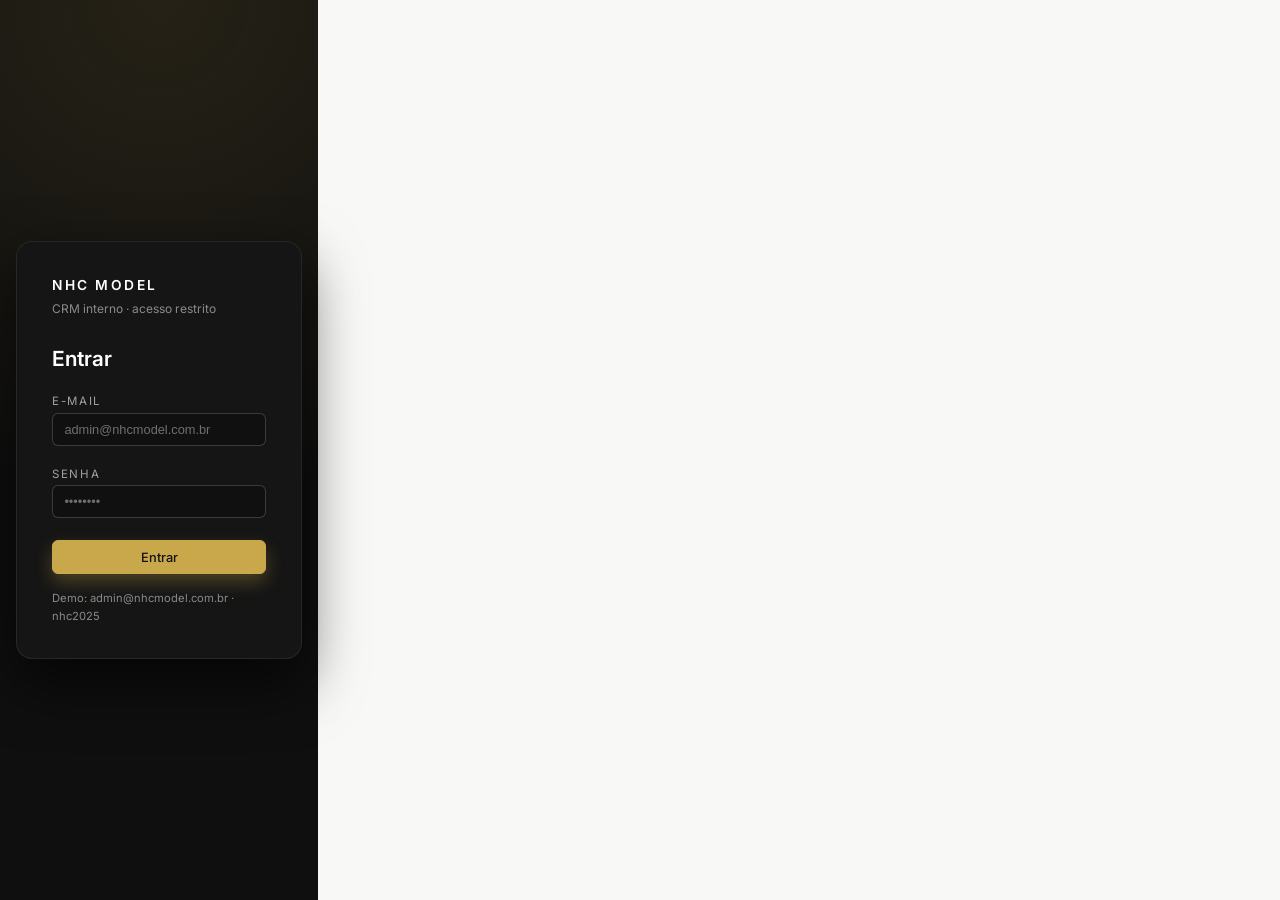
<file: index.html>
<!DOCTYPE html>
<html lang="pt-BR">
<head>
  <meta charset="UTF-8" />
  <meta name="viewport" content="width=device-width, initial-scale=1.0" />
  <title>NHC Model · CRM Interno</title>
  <meta name="description" content="CRM interno da NHC Model para gestão de modelos, castings e integrações com Dropbox." />
  <link rel="preconnect" href="https://fonts.googleapis.com" />
  <link rel="preconnect" href="https://fonts.gstatic.com" crossorigin />
  <link href="https://fonts.googleapis.com/css2?family=Inter:wght@300;400;500;600;700&display=swap" rel="stylesheet" />
  <style>
    :root {
      --bg-body: #f8f8f6;
      --bg-card: #ffffff;
      --bg-sidebar: #1a1a1a;
      --bg-sidebar-alt: #151515;
      --border-soft: #e2e0d9;
      --border-strong: #c9a84c;
      --text-main: #111111;
      --text-muted: #6d6b64;
      --text-soft: #99968c;
      --accent: #c9a84c;
      --accent-soft: rgba(201,168,76,.12);
      --accent-dark: #a78433;
      --danger: #d9534f;
      --success: #4caf50;
      --info: #2f80ed;
      --warning: #f2994a;
      --shadow-soft: 0 10px 30px rgba(0,0,0,.04);
      --shadow-card: 0 18px 40px rgba(0,0,0,.08);
      --radius-sm: 6px;
      --radius-md: 10px;
      --radius-lg: 16px;
      --radius-xl: 24px;
      --font-body: 'Inter', system-ui, -apple-system, BlinkMacSystemFont, 'Segoe UI', sans-serif;
      --transition: 200ms cubic-bezier(.16,1,.3,1);
    }
    *,*::before,*::after{box-sizing:border-box;margin:0;padding:0}
    html{font-size:16px;-webkit-font-smoothing:antialiased;-moz-osx-font-smoothing:grayscale}
    body{font-family:var(--font-body);background:var(--bg-body);color:var(--text-main);line-height:1.6;min-height:100vh;display:flex}
    img{max-width:100%;display:block}
    button{font-family:inherit;font-size:inherit;border:none;background:none;cursor:pointer}
    a{text-decoration:none;color:inherit}
    ::selection{background:var(--accent-soft);color:var(--accent-dark)}
    :focus-visible{outline:2px solid var(--accent);outline-offset:2px}

    /* Layout */
    .layout{display:flex;width:100%;min-height:100vh}
    .sidebar{width:260px;background:var(--bg-sidebar);color:#f5f5f1;display:flex;flex-direction:column;position:relative;z-index:10}
    .sidebar-header{padding:1.4rem 1.5rem;border-bottom:1px solid rgba(255,255,255,.06);display:flex;align-items:center;justify-content:space-between}
    .sidebar-logo{font-weight:600;letter-spacing:.16em;text-transform:uppercase;font-size:.82rem}
    .sidebar-env{font-size:.7rem;color:var(--accent);letter-spacing:.14em;text-transform:uppercase}
    .sidebar-nav{flex:1;padding:1.2rem 1rem 1.5rem;display:flex;flex-direction:column;gap:.3rem}
    .nav-section-label{font-size:.7rem;text-transform:uppercase;letter-spacing:.16em;color:rgba(255,255,255,.35);padding:.75rem 1rem .35rem}
    .nav-link{display:flex;align-items:center;gap:.75rem;padding:.6rem 1rem;border-radius:var(--radius-sm);font-size:.86rem;color:rgba(255,255,255,.75);transition:background var(--transition),color var(--transition)}
    .nav-link svg{width:18px;height:18px;flex-shrink:0}
    .nav-link.active{background:rgba(255,255,255,.08);color:#fff}
    .nav-link:hover{background:rgba(255,255,255,.04);color:#fff}
    .sidebar-footer{padding:1rem 1.5rem;border-top:1px solid rgba(255,255,255,.06);font-size:.75rem;color:rgba(255,255,255,.5);display:flex;flex-direction:column;gap:.4rem}

    .sidebar-toggle{display:none;position:absolute;top:.9rem;left:.9rem;width:38px;height:38px;border-radius:999px;border:1px solid rgba(255,255,255,.18);display:flex;align-items:center;justify-content:center;background:rgba(26,26,26,.96);color:#fff;z-index:20}

    .main{flex:1;display:flex;flex-direction:column;min-width:0}
    .topbar{height:60px;background:#fcfbf8;border-bottom:1px solid var(--border-soft);display:flex;align-items:center;justify-content:space-between;padding:0 1.8rem;position:sticky;top:0;z-index:5}
    .topbar-title{font-size:.9rem;color:var(--text-muted)}
    .topbar-title strong{color:var(--text-main)}
    .topbar-meta{font-size:.8rem;color:var(--text-soft);text-align:right}
    .topbar-meta span{display:block}

    .content{padding:1.8rem;flex:1;min-width:0}
    .page{display:none}
    .page.active{display:block}

    .page-header{display:flex;align-items:flex-end;justify-content:space-between;margin-bottom:1.5rem;gap:1rem}
    .page-title{font-size:1.3rem;font-weight:600;color:var(--text-main)}
    .page-sub{font-size:.9rem;color:var(--text-muted)}

    .btn{display:inline-flex;align-items:center;justify-content:center;gap:.4rem;padding:.55rem 1.1rem;border-radius:var(--radius-sm);font-size:.8rem;font-weight:500;border:1px solid transparent;transition:background var(--transition),border-color var(--transition),color var(--transition),box-shadow var(--transition)}
    .btn-primary{background:var(--accent);border-color:var(--accent);color:#111;box-shadow:0 8px 18px rgba(201,168,76,.3)}
    .btn-primary:hover{background:var(--accent-dark);border-color:var(--accent-dark)}
    .btn-ghost{border-color:var(--border-soft);color:var(--text-muted);background:#fcfbf8}
    .btn-ghost:hover{background:#f1f0ea}
    .btn-icon{padding:.4rem .75rem}

    .badge{display:inline-flex;align-items:center;justify-content:center;padding:.15rem .55rem;border-radius:999px;font-size:.7rem;font-weight:500;border:1px solid transparent}
    .badge-new{background:#e1f0ff;color:#1565c0;border-color:#bbdefb}
    .badge-active{background:#e3f5e7;color:#2f7b3a;border-color:#c2e3c8}
    .badge-inactive{background:#ececec;color:#666;border-color:#d4d4d4}
    .badge-rejected{background:#ffe6e4;color:#c0392b;border-color:#ffc3bd}

    .card{background:var(--bg-card);border-radius:var(--radius-md);border:1px solid var(--border-soft);box-shadow:var(--shadow-soft);padding:1.25rem}
    .card-soft{background:#fcfbf8;border-radius:var(--radius-md);border:1px dashed var(--border-soft);padding:1.2rem}

    .grid-4{display:grid;grid-template-columns:repeat(4,minmax(0,1fr));gap:1rem;margin-bottom:2rem}
    .metric-label{font-size:.75rem;color:var(--text-soft);margin-bottom:.4rem;text-transform:uppercase;letter-spacing:.14em}
    .metric-value{font-size:1.4rem;font-weight:600;color:var(--text-main)}
    .metric-meta{font-size:.75rem;color:var(--text-muted);margin-top:.25rem}

    table{width:100%;border-collapse:collapse}
    thead{background:#f3f1eb}
    th,td{padding:.6rem .75rem;font-size:.8rem;text-align:left}
    th{font-weight:500;color:var(--text-soft);border-bottom:1px solid var(--border-soft);text-transform:uppercase;letter-spacing:.08em;font-size:.72rem}
    tbody tr:nth-child(even){background:#fcfbf8}
    tbody tr:hover{background:#f1f0ea}

    .table-wrapper{margin-top:1rem;border-radius:var(--radius-md);overflow:hidden;border:1px solid var(--border-soft);background:var(--bg-card)}
    .table-header{display:flex;align-items:center;justify-content:space-between;padding:.75rem .9rem;background:#f3f1eb}
    .table-header-title{font-size:.8rem;font-weight:500;color:var(--text-muted);text-transform:uppercase;letter-spacing:.12em}

    .chart{margin-top:1.5rem;background:var(--bg-card);border-radius:var(--radius-md);border:1px solid var(--border-soft);padding:1rem 1.2rem}
    .chart-bars{display:flex;align-items:flex-end;gap:.4rem;height:120px;margin-top:.75rem}
    .chart-bar{flex:1;display:flex;flex-direction:column;align-items:center;justify-content:flex-end;gap:.25rem}
    .chart-bar-rect{width:100%;border-radius:4px 4px 0 0;background:linear-gradient(180deg,var(--accent),var(--accent-dark));transition:height 400ms var(--transition)}
    .chart-bar-label{font-size:.7rem;color:var(--text-soft)}

    /* Filters */
    .filters{display:flex;flex-wrap:wrap;gap:.6rem;margin-bottom:1rem}
    .input{padding:.45rem .7rem;border-radius:var(--radius-sm);border:1px solid var(--border-soft);background:#fcfbf8;font-size:.8rem;color:var(--text-main);min-width:0}
    .input::placeholder{color:var(--text-soft)}
    .select{padding:.45rem .7rem;border-radius:var(--radius-sm);border:1px solid var(--border-soft);background:#fcfbf8;font-size:.8rem;color:var(--text-main);}

    /* Avatar */
    .avatar{width:32px;height:32px;border-radius:999px;background:#ddd;overflow:hidden}

    .pagination{display:flex;justify-content:flex-end;gap:.4rem;margin-top:.75rem;font-size:.75rem}
    .page-btn{padding:.35rem .7rem;border-radius:999px;border:1px solid var(--border-soft);background:#fcfbf8;color:var(--text-soft)}
    .page-btn.active{background:var(--accent);border-color:var(--accent);color:#111}

    /* Profile */
    .profile-layout{display:grid;grid-template-columns:260px minmax(0,1fr);gap:1.4rem}
    .profile-photo{border-radius:var(--radius-lg);overflow:hidden;background:#ddd;height:260px}
    .profile-photo img{width:100%;height:100%;object-fit:cover}
    .profile-gallery{display:flex;gap:.4rem;margin-top:.5rem}
    .profile-gallery img{width:72px;height:72px;border-radius:var(--radius-sm);object-fit:cover}
    .profile-section-title{font-size:.85rem;font-weight:600;color:var(--text-muted);text-transform:uppercase;letter-spacing:.12em;margin-bottom:.6rem}
    .profile-row{display:grid;grid-template-columns:1fr 1fr;gap:1rem}
    .profile-field-label{font-size:.75rem;color:var(--text-soft);text-transform:uppercase;letter-spacing:.12em}
    .profile-field-value{font-size:.9rem;color:var(--text-main)}
    .notes{margin-top:1rem}
    .notes textarea{width:100%;min-height:80px;border-radius:var(--radius-sm);border:1px solid var(--border-soft);padding:.6rem .7rem;font-size:.8rem;background:#fcfbf8}

    .actions-row{display:flex;flex-wrap:wrap;gap:.4rem;margin-top:1rem}

    /* Castings */
    .casting-list{margin-top:1rem}
    .casting-card{border-radius:var(--radius-md);border:1px solid var(--border-soft);background:var(--bg-card);padding:1rem 1.1rem;margin-bottom:.75rem;display:flex;justify-content:space-between;gap:1rem;align-items:flex-start}
    .casting-title{font-size:.95rem;font-weight:600}
    .casting-meta{font-size:.8rem;color:var(--text-soft)}
    .casting-meta span{margin-right:.8rem}
    .casting-status{font-size:.75rem;color:var(--text-muted)}

    .casting-detail{margin-top:1.5rem}
    .casting-detail-header{display:flex;justify-content:space-between;align-items:flex-end;margin-bottom:.75rem}

    .model-list{margin-top:.75rem}
    .model-row{display:grid;grid-template-columns:1.5fr 1fr 1fr auto;gap:.75rem;padding:.6rem .75rem;border-radius:var(--radius-sm);background:#fcfbf8;margin-bottom:.3rem;align-items:center}
    .model-row-name{font-size:.85rem;font-weight:500}

    /* Settings */
    .settings-grid{display:grid;grid-template-columns:minmax(0,1.2fr) minmax(0,1fr);gap:1.5rem}
    .settings-section-title{font-size:.9rem;font-weight:600;margin-bottom:.5rem;color:var(--text-main)}
    .settings-list{margin-top:.75rem}
    .settings-list-item{display:flex;justify-content:space-between;align-items:center;padding:.5rem 0;border-bottom:1px solid var(--border-soft);font-size:.8rem}
    .toggle{width:34px;height:18px;border-radius:999px;background:#ccc;position:relative;cursor:pointer;transition:background var(--transition)}
    .toggle-knob{position:absolute;top:2px;left:2px;width:14px;height:14px;border-radius:999px;background:#fff;transition:transform var(--transition)}
    .toggle.on{background:var(--accent)}
    .toggle.on .toggle-knob{transform:translateX(16px)}

    /* Toasts */
    .toast-container{position:fixed;bottom:1.4rem;right:1.4rem;z-index:50;display:flex;flex-direction:column;gap:.5rem}
    .toast{min-width:220px;max-width:260px;border-radius:var(--radius-md);padding:.7rem .85rem;box-shadow:var(--shadow-card);font-size:.8rem;display:flex;gap:.6rem;align-items:flex-start;border-left:3px solid var(--accent);background:var(--bg-card)}
    .toast-success{border-left-color:var(--success)}
    .toast-error{border-left-color:var(--danger)}
    .toast-info{border-left-color:var(--info)}
    .toast-icon{font-size:1rem}
    .toast-body{flex:1}
    .toast-title{font-weight:600;margin-bottom:.15rem;font-size:.8rem}
    .toast-message{color:var(--text-muted)}

    /* Login */
    .login-wrapper{display:flex;align-items:center;justify-content:center;width:100%;min-height:100vh;background:radial-gradient(circle at top, rgba(201,168,76,.12), transparent 55%), #0f0f0f;color:#fff}
    .login-card{width:min(380px, calc(100% - 2rem));background:#151515;border-radius:var(--radius-lg);padding:2rem 2.2rem;border:1px solid rgba(255,255,255,.08);box-shadow:0 24px 60px rgba(0,0,0,.65)}
    .login-logo{font-weight:600;letter-spacing:.18em;text-transform:uppercase;font-size:.86rem;margin-bottom:.2rem}
    .login-sub{font-size:.75rem;color:rgba(255,255,255,.5);margin-bottom:1.5rem}
    .login-title{font-size:1.3rem;font-weight:600;margin-bottom:.75rem}
    .login-field{margin-bottom:.85rem}
    .login-label{font-size:.72rem;text-transform:uppercase;letter-spacing:.14em;color:rgba(255,255,255,.6);margin-bottom:.2rem}
    .login-input{width:100%;padding:.5rem .7rem;border-radius:var(--radius-sm);border:1px solid rgba(255,255,255,.18);background:#101010;color:#fff;font-size:.8rem}
    .login-input::placeholder{color:rgba(255,255,255,.4)}
    .login-meta{font-size:.7rem;color:rgba(255,255,255,.5);margin-top:1rem}

    .hidden{display:none !important}

    /* Responsive */
    @media(max-width:960px){
      .grid-4{grid-template-columns:repeat(2,minmax(0,1fr))}
      .profile-layout{grid-template-columns:1fr}
      .settings-grid{grid-template-columns:1fr}
    }
    @media(max-width:768px){
      .sidebar{position:fixed;left:-260px;top:0;bottom:0;transition:left var(--transition)}
      .sidebar.open{left:0}
      .sidebar-toggle{display:flex}
      .topbar{padding-left:3rem}
      .content{padding:1.1rem}
      .grid-4{grid-template-columns:1fr 1fr}
      .model-row{grid-template-columns:1.7fr 1fr auto;gap:.6rem}
    }
    @media(max-width:520px){
      .grid-4{grid-template-columns:1fr}
      .model-row{grid-template-columns:1.8fr auto;gap:.5rem}
      .profile-row{grid-template-columns:1fr}
    }
  </style>
</head>
<body>
<div id="app">
  <!-- Login screen -->
  <div id="loginScreen" class="login-wrapper">
    <div class="login-card">
      <div class="login-logo">NHC MODEL</div>
      <div class="login-sub">CRM interno · acesso restrito</div>
      <div class="login-title">Entrar</div>
      <div class="login-field">
        <label class="login-label" for="loginEmail">E-mail</label>
        <input id="loginEmail" type="email" class="login-input" placeholder="admin@nhcmodel.com.br" />
      </div>
      <div class="login-field">
        <label class="login-label" for="loginPassword">Senha</label>
        <input id="loginPassword" type="password" class="login-input" placeholder="••••••••" />
      </div>
      <button id="loginButton" class="btn btn-primary" style="width:100%;margin-top:.5rem">Entrar</button>
      <div class="login-meta">Demo: admin@nhcmodel.com.br · nhc2025</div>
    </div>
  </div>

  <!-- Main app -->
  <div id="crmLayout" class="layout hidden">
    <aside class="sidebar" id="sidebar">
      <button class="sidebar-toggle" id="sidebarToggle" aria-label="Abrir menu">☰</button>
      <div class="sidebar-header">
        <div>
          <div class="sidebar-logo">NHC MODEL</div>
          <div class="sidebar-env">app.nhcmodel.com.br</div>
        </div>
      </div>
      <nav class="sidebar-nav" aria-label="Navegação principal">
        <div class="nav-section-label">Visão geral</div>
        <button class="nav-link active" data-page="dashboard">
          <svg viewBox="0 0 24 24" fill="none" stroke="currentColor" stroke-width="1.5"><path d="M3 13h8V3H3v10Zm10 8h8V11h-8v10Z"/></svg>
          <span>Dashboard</span>
        </button>
        <button class="nav-link" data-page="models">
          <svg viewBox="0 0 24 24" fill="none" stroke="currentColor" stroke-width="1.5"><path d="M7 4a3 3 0 1 1-4 2.999A3 3 0 0 1 7 4Zm0 7C4.791 11 2 12.119 2 14.5V17h6v-2.5C8 12.119 5.209 11 3 11Zm10-7a3 3 0 1 1-4 2.999A3 3 0 0 1 13 4Zm0 7c-2.209 0-5 1.119-5 3.5V17h10v-2.5c0-2.381-2.791-3.5-5-3.5Z"/></svg>
          <span>Modelos</span>
        </button>
        <button class="nav-link" data-page="castings">
          <svg viewBox="0 0 24 24" fill="none" stroke="currentColor" stroke-width="1.5"><path d="M4 4h7v5H4V4Zm0 7h7v9H4v-9Zm9 0h7v9h-7v-9Zm0-7h7v5h-7V4Z"/></svg>
          <span>Castings</span>
        </button>
        <button class="nav-link" data-page="settings">
          <svg viewBox="0 0 24 24" fill="none" stroke="currentColor" stroke-width="1.5"><path d="M10.325 4.317a1 1 0 0 1 .874-.509h1.602a1 1 0 0 1 .874.509l.773 1.357a1 1 0 0 0 .84.494l1.557.07a1 1 0 0 1 .912.74l.429 1.556a1 1 0 0 1-.272.98l-1.126 1.08a1 1 0 0 0-.302.912l.193 1.567a1 1 0 0 1-.577 1.018l-1.448.674a1 1 0 0 0-.61.79l-.207 1.56a1 1 0 0 1-.987.882h-1.6a1 1 0 0 1-.987-.882l-.207-1.56a1 1 0 0 0-.61-.79l-1.448-.674a1 1 0 0 1-.577-1.018l.193-1.567a1 1 0 0 0-.302-.912L5.58 11.624a1 1 0 0 1-.272-.98l.429-1.556a1 1 0 0 1 .912-.74l1.557-.07a1 1 0 0 0 .84-.494l.773-1.357Z"/><circle cx="12" cy="12" r="3"/></svg>
          <span>Configurações</span>
        </button>
      </nav>
      <div class="sidebar-footer">
        <span>Usuário: <strong id="userNameLabel">Admin</strong></span>
        <span>Versão: 0.1 · Demo</span>
      </div>
    </aside>

    <main class="main">
      <header class="topbar">
        <div class="topbar-title">Olá, <strong id="topbarUser">Admin</strong></div>
        <div class="topbar-meta">
          <span id="topbarDate">Data</span>
          <span>CRM interno NHC Model</span>
        </div>
      </header>
      <section class="content">
        <!-- Dashboard -->
        <section id="page-dashboard" class="page active">
          <div class="page-header">
            <div>
              <h2 class="page-title">Dashboard</h2>
              <p class="page-sub">Visão rápida dos cadastros e castings em andamento.</p>
            </div>
          </div>
          <div class="grid-4">
            <div class="card">
              <div class="metric-label">Total de modelos</div>
              <div class="metric-value" id="metricTotalModels">0</div>
              <div class="metric-meta">Inclui ativos e inativos.</div>
            </div>
            <div class="card">
              <div class="metric-label">Novos este mês</div>
              <div class="metric-value" id="metricNewMonth">0</div>
              <div class="metric-meta">Cadastros com status "Novo".</div>
            </div>
            <div class="card">
              <div class="metric-label">Castings abertos</div>
              <div class="metric-value" id="metricOpenCastings">0</div>
              <div class="metric-meta">Com status "Aberto".</div>
            </div>
            <div class="card">
              <div class="metric-label">Pendentes de aprovação</div>
              <div class="metric-value" id="metricPending">0</div>
              <div class="metric-meta">Modelos ainda não aprovados.</div>
            </div>
          </div>

          <div class="table-wrapper">
            <div class="table-header">
              <div class="table-header-title">Últimos cadastros</div>
            </div>
            <table aria-label="Últimos cadastros">
              <thead>
                <tr><th>Nome</th><th>Cidade</th><th>Status</th><th>Data</th></tr>
              </thead>
              <tbody id="latestTableBody"></tbody>
            </table>
          </div>

          <div class="chart">
            <div class="table-header-title" style="margin-bottom:.2rem">Cadastros por mês</div>
            <div class="chart-bars" id="chartBars"></div>
          </div>
        </section>

        <!-- Models list -->
        <section id="page-models" class="page">
          <div class="page-header">
            <div>
              <h2 class="page-title">Modelos</h2>
              <p class="page-sub">Lista geral de candidatos e modelos ativos.</p>
            </div>
            <div>
              <button class="btn btn-primary" id="btnNewModel">+ Novo Modelo</button>
            </div>
          </div>
          <div class="filters">
            <input id="filterName" class="input" type="text" placeholder="Buscar por nome" />
            <select id="filterType" class="select">
              <option value="">Tipo</option>
              <option value="Feminino">Feminino</option>
              <option value="Masculino">Masculino</option>
              <option value="Infantil">Infantil</option>
            </select>
            <select id="filterStatus" class="select">
              <option value="">Status</option>
              <option value="Novo">Novo</option>
              <option value="Ativo">Ativo</option>
              <option value="Inativo">Inativo</option>
              <option value="Reprovado">Reprovado</option>
            </select>
            <input id="filterCity" class="input" type="text" placeholder="Cidade" />
          </div>

          <div class="table-wrapper">
            <div class="table-header">
              <div class="table-header-title">Modelos cadastrados</div>
            </div>
            <table aria-label="Modelos">
              <thead>
                <tr>
                  <th>Foto</th><th>Nome</th><th>Cidade</th><th>Tipo</th><th>Status</th><th>Data</th><th>Ações</th>
                </tr>
              </thead>
              <tbody id="modelsTableBody"></tbody>
            </table>
          </div>
          <div class="pagination" id="pagination"></div>
        </section>

        <!-- Profile -->
        <section id="page-profile" class="page">
          <div class="page-header">
            <div>
              <h2 class="page-title" id="profileTitle">Perfil do modelo</h2>
              <p class="page-sub" id="profileSubtitle">Detalhes completos.</p>
            </div>
          </div>

          <div class="profile-layout">
            <div>
              <div class="profile-photo" id="profilePhoto"></div>
              <div class="profile-gallery" id="profileGallery"></div>
            </div>
            <div>
              <div class="card">
                <div class="profile-section-title">Dados pessoais</div>
                <div class="profile-row" id="profilePersonal"></div>
                <div class="section-divider" style="margin:1rem 0;border-top:1px solid var(--border-soft)"></div>
                <div class="profile-section-title">Medidas</div>
                <div class="profile-row" id="profileMeasures"></div>
                <div class="section-divider" style="margin:1rem 0;border-top:1px solid var(--border-soft)"></div>
                <div class="profile-section-title">Histórico de trabalhos</div>
                <div id="profileJobs" style="font-size:.8rem;color:var(--text-muted)"></div>
              </div>
              <div class="card" style="margin-top:1rem">
                <div class="profile-section-title">Documentos & Dropbox</div>
                <p style="font-size:.8rem;color:var(--text-muted);margin-bottom:.5rem">Arquivos organizados na estrutura oficial da NHC Model.</p>
                <button class="btn btn-ghost btn-icon" id="btnDropbox"><span>Ver no Dropbox</span></button>
                <div class="notes">
                  <div class="profile-section-title" style="margin-top:1rem">Notas internas</div>
                  <textarea id="profileNotes" placeholder="Notas visíveis apenas para a equipe interna."></textarea>
                </div>
                <div class="actions-row">
                  <button class="btn btn-primary" id="btnApprove">Aprovar</button>
                  <button class="btn btn-ghost" id="btnInactivate">Inativar</button>
                  <button class="btn btn-ghost" id="btnEdit">Editar</button>
                  <button class="btn btn-ghost" id="btnDelete" style="color:var(--danger);border-color:#f5c6cb">Excluir</button>
                </div>
              </div>
            </div>
          </div>
        </section>

        <!-- Castings -->
        <section id="page-castings" class="page">
          <div class="page-header">
            <div>
              <h2 class="page-title">Castings</h2>
              <p class="page-sub">Oportunidades abertas e modelos inscritos.</p>
            </div>
            <div>
              <button class="btn btn-primary" id="btnNewCasting">+ Novo Casting</button>
            </div>
          </div>
          <div class="casting-list" id="castingList"></div>
          <div class="casting-detail hidden" id="castingDetail">
            <div class="casting-detail-header">
              <div>
                <div class="profile-section-title">Modelos inscritos</div>
              </div>
              <button class="btn btn-ghost" id="btnCloseCastingDetail">Fechar</button>
            </div>
            <div class="model-list" id="castingModels"></div>
          </div>
        </section>

        <!-- Settings -->
        <section id="page-settings" class="page">
          <div class="page-header">
            <div>
              <h2 class="page-title">Configurações</h2>
              <p class="page-sub">Usuários, Dropbox e notificações.</p>
            </div>
          </div>
          <div class="settings-grid">
            <div>
              <div class="settings-section-title">Usuários do sistema</div>
              <div class="card">
                <div class="settings-list" id="userList"></div>
              </div>
            </div>
            <div class="row-2">
              <div>
                <div class="settings-section-title">Integração Dropbox</div>
                <div class="card">
                  <p style="font-size:.8rem;color:var(--text-muted);margin-bottom:.6rem">Token da API oficial da Dropbox:</p>
                  <input id="dropboxToken" class="input" type="password" placeholder="Insira o token da API" style="width:100%;margin-bottom:.7rem" />
                  <p style="font-size:.75rem;color:var(--text-soft)">Estrutura sugerida de pastas:</p>
                  <pre style="font-size:.75rem;color:var(--text-soft);background:#fcfbf8;padding:.6rem;border-radius:var(--radius-sm);margin-top:.4rem;border:1px dashed var(--border-soft)">NHC Model/
├── Candidatos/
│   └── Nome - ID/
│       ├── fotos/
│       ├── videos/
│       └── documentos/
├── Modelos Aprovados/
└── Castings/
    └── Nome do Casting/</pre>
                </div>
              </div>
              <div>
                <div class="settings-section-title">Notificações</div>
                <div class="card">
                  <div class="settings-list">
                    <div class="settings-list-item">
                      <span>Novo cadastro de modelo</span>
                      <div class="toggle" id="toggleNewModel"><div class="toggle-knob"></div></div>
                    </div>
                    <div class="settings-list-item">
                      <span>Novo casting criado</span>
                      <div class="toggle" id="toggleNewCasting"><div class="toggle-knob"></div></div>
                    </div>
                    <div class="settings-list-item">
                      <span>Modelo aprovado</span>
                      <div class="toggle" id="toggleModelApproved"><div class="toggle-knob"></div></div>
                    </div>
                  </div>
                </div>
              </div>
            </div>
          </div>
        </section>
      </section>
    </main>
  </div>

  <!-- Modals -->
  <div id="modalOverlay" class="hidden" style="position:fixed;inset:0;background:rgba(0,0,0,.4);display:flex;align-items:center;justify-content:center;z-index:40">
    <div id="modalCard" class="card" style="width:min(420px,calc(100% - 2rem));max-height:80vh;overflow:auto">
      <div id="modalTitle" class="page-title" style="font-size:1rem;margin-bottom:.4rem">Modal</div>
      <p id="modalDescription" class="page-sub" style="margin-bottom:1rem;font-size:.85rem"></p>
      <div id="modalContent"></div>
      <div style="display:flex;justify-content:flex-end;gap:.5rem;margin-top:1rem">
        <button class="btn btn-ghost" id="modalCancel">Cancelar</button>
        <button class="btn btn-primary" id="modalConfirm">Salvar</button>
      </div>
    </div>
  </div>

  <!-- Toasts -->
  <div class="toast-container" id="toastContainer"></div>
</div>

<script>
  const demoEmail = 'admin@nhcmodel.com.br';
  const demoPassword = 'nhc2025';

  const models = [
    { id: 1, name: 'Ana Luiza', city: 'Porto Alegre', type: 'Feminino', status: 'Novo', createdAt: '2026-06-10', avatar: '', instagram: '@analuiza', birth: '2002-05-14', phone: '(51) 99999-0001', email: 'ana.luiza@example.com', measures: {height: '175', weight: '56', manequim: '36', shoe: '37', eyes: 'Castanhos', hair: 'Castanhos'}, jobs: ['Campanha Havaianas Verão 2026'], dropboxPath: 'NHC Model/Modelos Aprovados/Ana Luiza', notes: '' },
    { id: 2, name: 'Carlos Mendes', city: 'Novo Hamburgo', type: 'Masculino', status: 'Ativo', createdAt: '2026-05-22', avatar: '', instagram: '@carlosm', birth: '1998-11-02', phone: '(51) 99999-0002', email: 'carlos.mendes@example.com', measures: {height: '182', weight: '78', manequim: '40', shoe: '42', eyes: 'Verdes', hair: 'Castanhos'}, jobs: ['Unimed Vale dos Sinos · Institucional', 'Fruki · Verão'], dropboxPath: 'NHC Model/Modelos Aprovados/Carlos Mendes', notes: '' },
    { id: 3, name: 'Beatriz Souza', city: 'São Leopoldo', type: 'Feminino', status: 'Ativo', createdAt: '2026-06-01', avatar: '', instagram: '@beatrizs', birth: '2000-08-21', phone: '(51) 99999-0003', email: 'beatriz.souza@example.com', measures: {height: '173', weight: '58', manequim: '38', shoe: '38', eyes: 'Mel', hair: 'Castanhos'}, jobs: ['Michele Tricot · Catálogo'], dropboxPath: 'NHC Model/Modelos Aprovados/Beatriz Souza', notes: '' },
    { id: 4, name: 'Rafael Lima', city: 'Caxias do Sul', type: 'Masculino', status: 'Inativo', createdAt: '2026-03-15', avatar: '', instagram: '@rafaellima', birth: '1995-01-09', phone: '(54) 99999-0004', email: 'rafael.lima@example.com', measures: {height: '185', weight: '80', manequim: '42', shoe: '43', eyes: 'Pretos', hair: 'Pretos'}, jobs: ['Rider · Campanha RS'], dropboxPath: 'NHC Model/Modelos Aprovados/Rafael Lima', notes: '' },
    { id: 5, name: 'Julia Costa', city: 'Porto Alegre', type: 'Feminino', status: 'Novo', createdAt: '2026-06-18', avatar: '', instagram: '@juliacosta', birth: '2004-03-29', phone: '(51) 99999-0005', email: 'julia.costa@example.com', measures: {height: '170', weight: '54', manequim: '36', shoe: '36', eyes: 'Azuis', hair: 'Loiros'}, jobs: [], dropboxPath: 'NHC Model/Candidatos/Julia Costa', notes: '' },
    { id: 6, name: 'Pedro Alves', city: 'Santa Maria', type: 'Masculino', status: 'Reprovado', createdAt: '2026-02-05', avatar: '', instagram: '@pedroalves', birth: '2001-12-11', phone: '(55) 99999-0006', email: 'pedro.alves@example.com', measures: {height: '176', weight: '75', manequim: '40', shoe: '41', eyes: 'Castanhos', hair: 'Loiros'}, jobs: [], dropboxPath: 'NHC Model/Candidatos/Pedro Alves', notes: 'Perfil não alinhado com a demanda atual.' },
    { id: 7, name: 'Marina Freitas', city: 'Campo Bom', type: 'Feminino', status: 'Ativo', createdAt: '2026-04-10', avatar: '', instagram: '@marinafreitas', birth: '1999-07-01', phone: '(51) 99999-0007', email: 'marina.freitas@example.com', measures: {height: '172', weight: '57', manequim: '36', shoe: '37', eyes: 'Castanhos', hair: 'Castanhos'}, jobs: ['Carícia Malhas · Catálogo', 'Omni · Campanha digital'], dropboxPath: 'NHC Model/Modelos Aprovados/Marina Freitas', notes: '' },
    { id: 8, name: 'Lucas Ribeiro', city: 'Gramado', type: 'Masculino', status: 'Ativo', createdAt: '2026-05-02', avatar: '', instagram: '@lucasribeiro', birth: '1997-02-13', phone: '(54) 99999-0008', email: 'lucas.ribeiro@example.com', measures: {height: '180', weight: '77', manequim: '40', shoe: '42', eyes: 'Verdes', hair: 'Castanhos'}, jobs: ['Hernán Eyewear · Lookbook'], dropboxPath: 'NHC Model/Modelos Aprovados/Lucas Ribeiro', notes: '' },
    { id: 9, name: 'Sofia Almeida', city: 'Porto Alegre', type: 'Infantil', status: 'Novo', createdAt: '2026-06-20', avatar: '', instagram: '@sofiaalmeida', birth: '2015-10-02', phone: '(51) 99999-0009', email: 'sofia.almeida@example.com', measures: {height: '145', weight: '40', manequim: '12', shoe: '34', eyes: 'Castanhos', hair: 'Castanhos'}, jobs: [], dropboxPath: 'NHC Model/Candidatos/Sofia Almeida', notes: '' },
    { id: 10, name: 'Miguel Rocha', city: 'São Leopoldo', type: 'Infantil', status: 'Ativo', createdAt: '2026-01-22', avatar: '', instagram: '@miguelrocha', birth: '2014-06-18', phone: '(51) 99999-0010', email: 'miguel.rocha@example.com', measures: {height: '140', weight: '38', manequim: '10', shoe: '33', eyes: 'Castanhos', hair: 'Castanhos'}, jobs: ['Fruki · Campanha família'], dropboxPath: 'NHC Model/Modelos Aprovados/Miguel Rocha', notes: '' }
  ];

  const castings = [
    { id: 1, title: 'Campanha Havaianas Verão', brand: 'Havaianas', date: '2026-07-15', slots: 8, status: 'Aberto', models: [1,3,7] },
    { id: 2, title: 'Institucional Unimed Vale dos Sinos', brand: 'Unimed Vale dos Sinos', date: '2026-08-02', slots: 4, status: 'Aberto', models: [2,5] },
    { id: 3, title: 'Catálogo Michele Tricot Inverno', brand: 'Michele Tricot', date: '2026-06-05', slots: 6, status: 'Encerrado', models: [3,7] }
  ];

  const users = [
    { id: 1, name: 'Admin', email: 'admin@nhcmodel.com.br', role: 'admin' },
    { id: 2, name: 'Produção', email: 'producao@nhcmodel.com.br', role: 'editor' },
    { id: 3, name: 'Castings', email: 'castings@nhcmodel.com.br', role: 'editor' }
  ];

  // Helpers
  function formatDate(iso){
    const d = new Date(iso);
    return d.toLocaleDateString('pt-BR',{day:'2-digit',month:'2-digit',year:'numeric'});
  }

  function showToast(type,title,message){
    const container = document.getElementById('toastContainer');
    const toast = document.createElement('div');
    toast.className = 'toast toast-' + type;
    const icon = document.createElement('div');
    icon.className = 'toast-icon';
    icon.textContent = type === 'success' ? '✓' : type === 'error' ? '!' : 'ℹ';
    const body = document.createElement('div');
    body.className = 'toast-body';
    const t = document.createElement('div');
    t.className = 'toast-title';
    t.textContent = title;
    const m = document.createElement('div');
    m.className = 'toast-message';
    m.textContent = message;
    body.appendChild(t); body.appendChild(m);
    toast.appendChild(icon); toast.appendChild(body);
    container.appendChild(toast);
    setTimeout(()=>{toast.style.opacity='0';toast.style.transform='translateY(6px)';},2500);
    setTimeout(()=>{toast.remove();},3000);
  }

  // Login
  const loginButton = document.getElementById('loginButton');
  loginButton.addEventListener('click', ()=>{
    const email = document.getElementById('loginEmail').value.trim();
    const password = document.getElementById('loginPassword').value.trim();
    if(email === demoEmail && password === demoPassword){
      document.getElementById('loginScreen').classList.add('hidden');
      document.getElementById('crmLayout').classList.remove('hidden');
      document.getElementById('topbarUser').textContent = 'Admin';
      document.getElementById('userNameLabel').textContent = 'Admin';
      const now = new Date();
      document.getElementById('topbarDate').textContent = now.toLocaleDateString('pt-BR',{weekday:'long',day:'2-digit',month:'2-digit',year:'numeric'});
      showToast('success','Login realizado','Bem-vindo ao CRM da NHC Model.');
      renderDashboard();
      renderModels();
      renderCastings();
      renderSettings();
    }else{
      showToast('error','Credenciais inválidas','Confira e-mail e senha da demo.');
    }
  });

  // Sidebar nav
  document.querySelectorAll('.nav-link').forEach(btn=>{
    btn.addEventListener('click', ()=>{
      document.querySelectorAll('.nav-link').forEach(b=>b.classList.remove('active'));
      btn.classList.add('active');
      const page = btn.dataset.page;
      document.querySelectorAll('.page').forEach(p=>p.classList.remove('active'));
      document.getElementById('page-' + page).classList.add('active');
    });
  });

  // Sidebar toggle mobile
  const sidebarToggle = document.getElementById('sidebarToggle');
  const sidebar = document.getElementById('sidebar');
  sidebarToggle.addEventListener('click', ()=>{
    sidebar.classList.toggle('open');
  });

  // Dashboard
  function renderDashboard(){
    document.getElementById('metricTotalModels').textContent = models.length;
    const now = new Date();
    const month = now.getMonth();
    const year = now.getFullYear();
    const newMonth = models.filter(m=>{
      const d = new Date(m.createdAt);
      return d.getMonth()===month && d.getFullYear()===year && m.status==='Novo';
    }).length;
    document.getElementById('metricNewMonth').textContent = newMonth;
    const openCastings = castings.filter(c=>c.status==='Aberto').length;
    document.getElementById('metricOpenCastings').textContent = openCastings;
    const pending = models.filter(m=>m.status==='Novo').length;
    document.getElementById('metricPending').textContent = pending;

    const latest = [...models].sort((a,b)=> new Date(b.createdAt)-new Date(a.createdAt)).slice(0,5);
    const tbody = document.getElementById('latestTableBody');
    tbody.innerHTML = '';
    latest.forEach(m=>{
      const tr = document.createElement('tr');
      const statusBadge = statusBadgeElement(m.status);
      tr.innerHTML = `<td>${m.name}</td><td>${m.city}</td><td></td><td>${formatDate(m.createdAt)}</td>`;
      tr.children[2].appendChild(statusBadge);
      tbody.appendChild(tr);
    });

    const chartData = [
      {month:'Jan',value:2},
      {month:'Fev',value:1},
      {month:'Mar',value:1},
      {month:'Abr',value:1},
      {month:'Mai',value:2},
      {month:'Jun',value:3},
      {month:'Jul',value:1},
    ];
    const chartBars = document.getElementById('chartBars');
    chartBars.innerHTML = '';
    const maxVal = Math.max(...chartData.map(d=>d.value));
    chartData.forEach(d=>{
      const bar = document.createElement('div');
      bar.className = 'chart-bar';
      const rect = document.createElement('div');
      rect.className = 'chart-bar-rect';
      rect.style.height = (d.value / maxVal * 100) + '%';
      const label = document.createElement('div');
      label.className = 'chart-bar-label';
      label.textContent = d.month;
      bar.appendChild(rect);bar.appendChild(label);
      chartBars.appendChild(bar);
    });
  }

  // Status badge helper
  function statusBadgeElement(status){
    const span = document.createElement('span');
    span.className = 'badge ' + (status==='Novo' ? 'badge-new' : status==='Ativo' ? 'badge-active' : status==='Inativo' ? 'badge-inactive' : 'badge-rejected');
    span.textContent = status;
    return span;
  }

  // Models list
  let currentPage = 1;
  const pageSize = 5;

  function applyFilters(){
    const name = document.getElementById('filterName').value.trim().toLowerCase();
    const type = document.getElementById('filterType').value;
    const status = document.getElementById('filterStatus').value;
    const city = document.getElementById('filterCity').value.trim().toLowerCase();
    return models.filter(m=>{
      if(name && !m.name.toLowerCase().includes(name)) return false;
      if(type && m.type!==type) return false;
      if(status && m.status!==status) return false;
      if(city && !m.city.toLowerCase().includes(city)) return false;
      return true;
    });
  }

  function renderModels(){
    const filtered = applyFilters();
    const tbody = document.getElementById('modelsTableBody');
    tbody.innerHTML='';
    const start = (currentPage-1)*pageSize;
    const pageItems = filtered.slice(start, start+pageSize);
    pageItems.forEach(m=>{
      const tr = document.createElement('tr');
      const avatarTd = document.createElement('td');
      const avatarDiv = document.createElement('div');
      avatarDiv.className='avatar';
      avatarTd.appendChild(avatarDiv);
      const nameTd = document.createElement('td');nameTd.textContent=m.name;
      const cityTd = document.createElement('td');cityTd.textContent=m.city;
      const typeTd = document.createElement('td');typeTd.textContent=m.type;
      const statusTd = document.createElement('td');statusTd.appendChild(statusBadgeElement(m.status));
      const dateTd = document.createElement('td');dateTd.textContent=formatDate(m.createdAt);
      const actionsTd = document.createElement('td');
      const btnView = document.createElement('button');btnView.className='btn btn-ghost btn-icon';btnView.textContent='Ver';
      btnView.addEventListener('click',()=>openProfile(m.id));
      actionsTd.appendChild(btnView);
      tr.appendChild(avatarTd);
      tr.appendChild(nameTd);
      tr.appendChild(cityTd);
      tr.appendChild(typeTd);
      tr.appendChild(statusTd);
      tr.appendChild(dateTd);
      tr.appendChild(actionsTd);
      tbody.appendChild(tr);
    });
    const totalPages = Math.ceil(filtered.length/pageSize)||1;
    const pagination = document.getElementById('pagination');
    pagination.innerHTML='';
    for(let i=1;i<=totalPages;i++){
      const btn=document.createElement('button');btn.className='page-btn'+(i===currentPage?' active':'');btn.textContent=i;
      btn.addEventListener('click',()=>{currentPage=i;renderModels();});
      pagination.appendChild(btn);
    }
  }

  document.getElementById('filterName').addEventListener('input',()=>{currentPage=1;renderModels();});
  document.getElementById('filterType').addEventListener('change',()=>{currentPage=1;renderModels();});
  document.getElementById('filterStatus').addEventListener('change',()=>{currentPage=1;renderModels();});
  document.getElementById('filterCity').addEventListener('input',()=>{currentPage=1;renderModels();});

  // Profile view
  function openProfile(id){
    const model = models.find(m=>m.id===id);
    if(!model) return;
    document.querySelectorAll('.page').forEach(p=>p.classList.remove('active'));
    document.getElementById('page-profile').classList.add('active');
    document.querySelectorAll('.nav-link').forEach(b=>b.classList.remove('active'));
    const profileTitle = document.getElementById('profileTitle');
    profileTitle.textContent = model.name;
    document.getElementById('profileSubtitle').textContent = `${model.type} · ${model.city}`;
    const photoDiv = document.getElementById('profilePhoto');
    photoDiv.innerHTML='';
    const img = document.createElement('div');
    img.style.width='100%';img.style.height='100%';img.style.background='linear-gradient(135deg,#c9a84c,#f5f0e5)';
    photoDiv.appendChild(img);
    const gallery = document.getElementById('profileGallery');
    gallery.innerHTML='';
    for(let i=0;i<3;i++){
      const g = document.createElement('div');g.style.width='72px';g.style.height='72px';g.style.borderRadius='8px';g.style.background='#ddd';gallery.appendChild(g);
    }
    const personal = document.getElementById('profilePersonal');
    personal.innerHTML='';
    const fields = [
      ['Nome completo',model.name],
      ['Data nasc.',formatDate(model.birth)],
      ['Cidade',model.city],
      ['Telefone',model.phone],
      ['E-mail',model.email],
      ['Instagram',model.instagram]
    ];
    fields.forEach(f=>{
      const div=document.createElement('div');
      const l=document.createElement('div');l.className='profile-field-label';l.textContent=f[0];
      const v=document.createElement('div');v.className='profile-field-value';v.textContent=f[1];
      div.appendChild(l);div.appendChild(v);personal.appendChild(div);
    });
    const measures = document.getElementById('profileMeasures');
    measures.innerHTML='';
    const mf = model.measures;
    const mFields = [
      ['Altura (cm)',mf.height],
      ['Peso (kg)',mf.weight],
      ['Manequim',mf.manequim],
      ['Sapato',mf.shoe],
      ['Olhos',mf.eyes],
      ['Cabelo',mf.hair]
    ];
    mFields.forEach(f=>{
      const div=document.createElement('div');
      const l=document.createElement('div');l.className='profile-field-label';l.textContent=f[0];
      const v=document.createElement('div');v.className='profile-field-value';v.textContent=f[1];
      div.appendChild(l);div.appendChild(v);measures.appendChild(div);
    });
    const jobsContainer = document.getElementById('profileJobs');
    jobsContainer.innerHTML='';
    if(model.jobs && model.jobs.length){
      const ul=document.createElement('ul');ul.style.listStyle='disc';ul.style.marginLeft='1rem';
      model.jobs.forEach(j=>{const li=document.createElement('li');li.textContent=j;ul.appendChild(li);});
      jobsContainer.appendChild(ul);
    }else{
      jobsContainer.textContent='Nenhum trabalho registrado até o momento.';
    }
    document.getElementById('profileNotes').value = model.notes || '';

    document.getElementById('btnDropbox').onclick = ()=>{
      showToast('info','Dropbox','Abrindo pasta: ' + model.dropboxPath);
    };
    document.getElementById('btnApprove').onclick = ()=>{
      model.status='Ativo';
      showToast('success','Modelo aprovado',model.name + ' agora está como ativo.');
      renderDashboard();renderModels();
    };
    document.getElementById('btnInactivate').onclick = ()=>{
      model.status='Inativo';
      showToast('info','Modelo inativado',model.name + ' foi marcado como inativo.');
      renderDashboard();renderModels();
    };
    document.getElementById('btnEdit').onclick = ()=>{
      showToast('info','Edição','Edição visual não implementada nesta demo.');
    };
    document.getElementById('btnDelete').onclick = ()=>{
      showToast('error','Excluir','Exclusão simulada apenas para demonstração.');
    };
    document.getElementById('profileNotes').onchange = (e)=>{
      model.notes = e.target.value;
      showToast('success','Notas atualizadas','As notas internas foram salvas localmente.');
    };
  }

  // Castings
  function renderCastings(){
    const list = document.getElementById('castingList');
    list.innerHTML='';
    castings.forEach(c=>{
      const card=document.createElement('div');card.className='casting-card';
      const left=document.createElement('div');
      const title=document.createElement('div');title.className='casting-title';title.textContent=c.title;
      const meta=document.createElement('div');meta.className='casting-meta';
      meta.innerHTML = `<span>${c.brand}</span><span>${formatDate(c.date)}</span><span>${c.slots} vagas</span>`;
      left.appendChild(title);left.appendChild(meta);
      const right=document.createElement('div');
      const status=document.createElement('div');status.className='casting-status';status.textContent='Status: ' + c.status;
      const btn=document.createElement('button');btn.className='btn btn-ghost btn-icon';btn.textContent='Ver inscritos';
      btn.addEventListener('click',()=>openCastingDetail(c.id));
      right.appendChild(status);right.appendChild(btn);
      card.appendChild(left);card.appendChild(right);
      list.appendChild(card);
    });
  }

  function openCastingDetail(id){
    const casting = castings.find(c=>c.id===id);
    if(!casting) return;
    const detail = document.getElementById('castingDetail');
    detail.classList.remove('hidden');
    const list = document.getElementById('castingModels');
    list.innerHTML='';
    casting.models.forEach(mid=>{
      const model=models.find(m=>m.id===mid);
      if(!model) return;
      const row=document.createElement('div');row.className='model-row';
      const name=document.createElement('div');name.className='model-row-name';name.textContent=model.name;
      const city=document.createElement('div');city.textContent=model.city;
      const type=document.createElement('div');type.textContent=model.type;
      const actions=document.createElement('div');actions.style.textAlign='right';
      const btnApprove=document.createElement('button');btnApprove.className='btn btn-primary btn-icon';btnApprove.textContent='Aprovar';
      const btnReject=document.createElement('button');btnReject.className='btn btn-ghost btn-icon';btnReject.textContent='Rejeitar';
      btnApprove.addEventListener('click',()=>{
        showToast('success','Aprovado para casting',model.name + ' confirmado em ' + casting.title);
      });
      btnReject.addEventListener('click',()=>{
        showToast('error','Rejeitado no casting',model.name + ' removido de ' + casting.title);
      });
      actions.appendChild(btnApprove);actions.appendChild(btnReject);
      row.appendChild(name);row.appendChild(city);row.appendChild(type);row.appendChild(actions);
      list.appendChild(row);
    });
    document.getElementById('btnCloseCastingDetail').onclick = ()=>{
      detail.classList.add('hidden');
    };
  }

  // Settings
  function renderSettings(){
    const list=document.getElementById('userList');
    list.innerHTML='';
    users.forEach(u=>{
      const item=document.createElement('div');item.className='settings-list-item';
      const left=document.createElement('span');left.textContent=`${u.name} · ${u.email}`;
      const right=document.createElement('span');right.textContent=u.role==='admin'?'Admin':'Editor';
      item.appendChild(left);item.appendChild(right);list.appendChild(item);
    });

    function bindToggle(id){
      const t=document.getElementById(id);
      t.addEventListener('click',()=>{
        t.classList.toggle('on');
        showToast('success','Notificações atualizadas','Configuração de ' + id + ' salva localmente.');
      });
    }
    bindToggle('toggleNewModel');
    bindToggle('toggleNewCasting');
    bindToggle('toggleModelApproved');
  }

  // New model modal (simple demo)
  document.getElementById('btnNewModel').addEventListener('click',()=>{
    openModal('Novo modelo','Cadastro rápido para demonstração.','<p style="font-size:.8rem;color:var(--text-muted)">Cadastro completo será implementado na versão produtiva. Nesta demo, apenas simulamos a ação.</p>');
  });

  document.getElementById('btnNewCasting').addEventListener('click',()=>{
    openModal('Novo casting','Cadastro rápido de oportunidade.','<p style="font-size:.8rem;color:var(--text-muted)">Cadastro detalhado com vagas e perfil será implementado na versão produtiva. Nesta demo, apenas simulamos a ação.</p>');
  });

  function openModal(title,desc,innerHTML){
    document.getElementById('modalTitle').textContent=title;
    document.getElementById('modalDescription').textContent=desc;
    document.getElementById('modalContent').innerHTML=innerHTML;
    document.getElementById('modalOverlay').classList.remove('hidden');
    document.getElementById('modalCancel').onclick=()=>closeModal();
    document.getElementById('modalConfirm').onclick=()=>{
      showToast('success','Ação registrada','A operação foi simulada com sucesso.');
      closeModal();
    };
  }
  function closeModal(){document.getElementById('modalOverlay').classList.add('hidden');}
</script>
</body>
</html>
</file>
